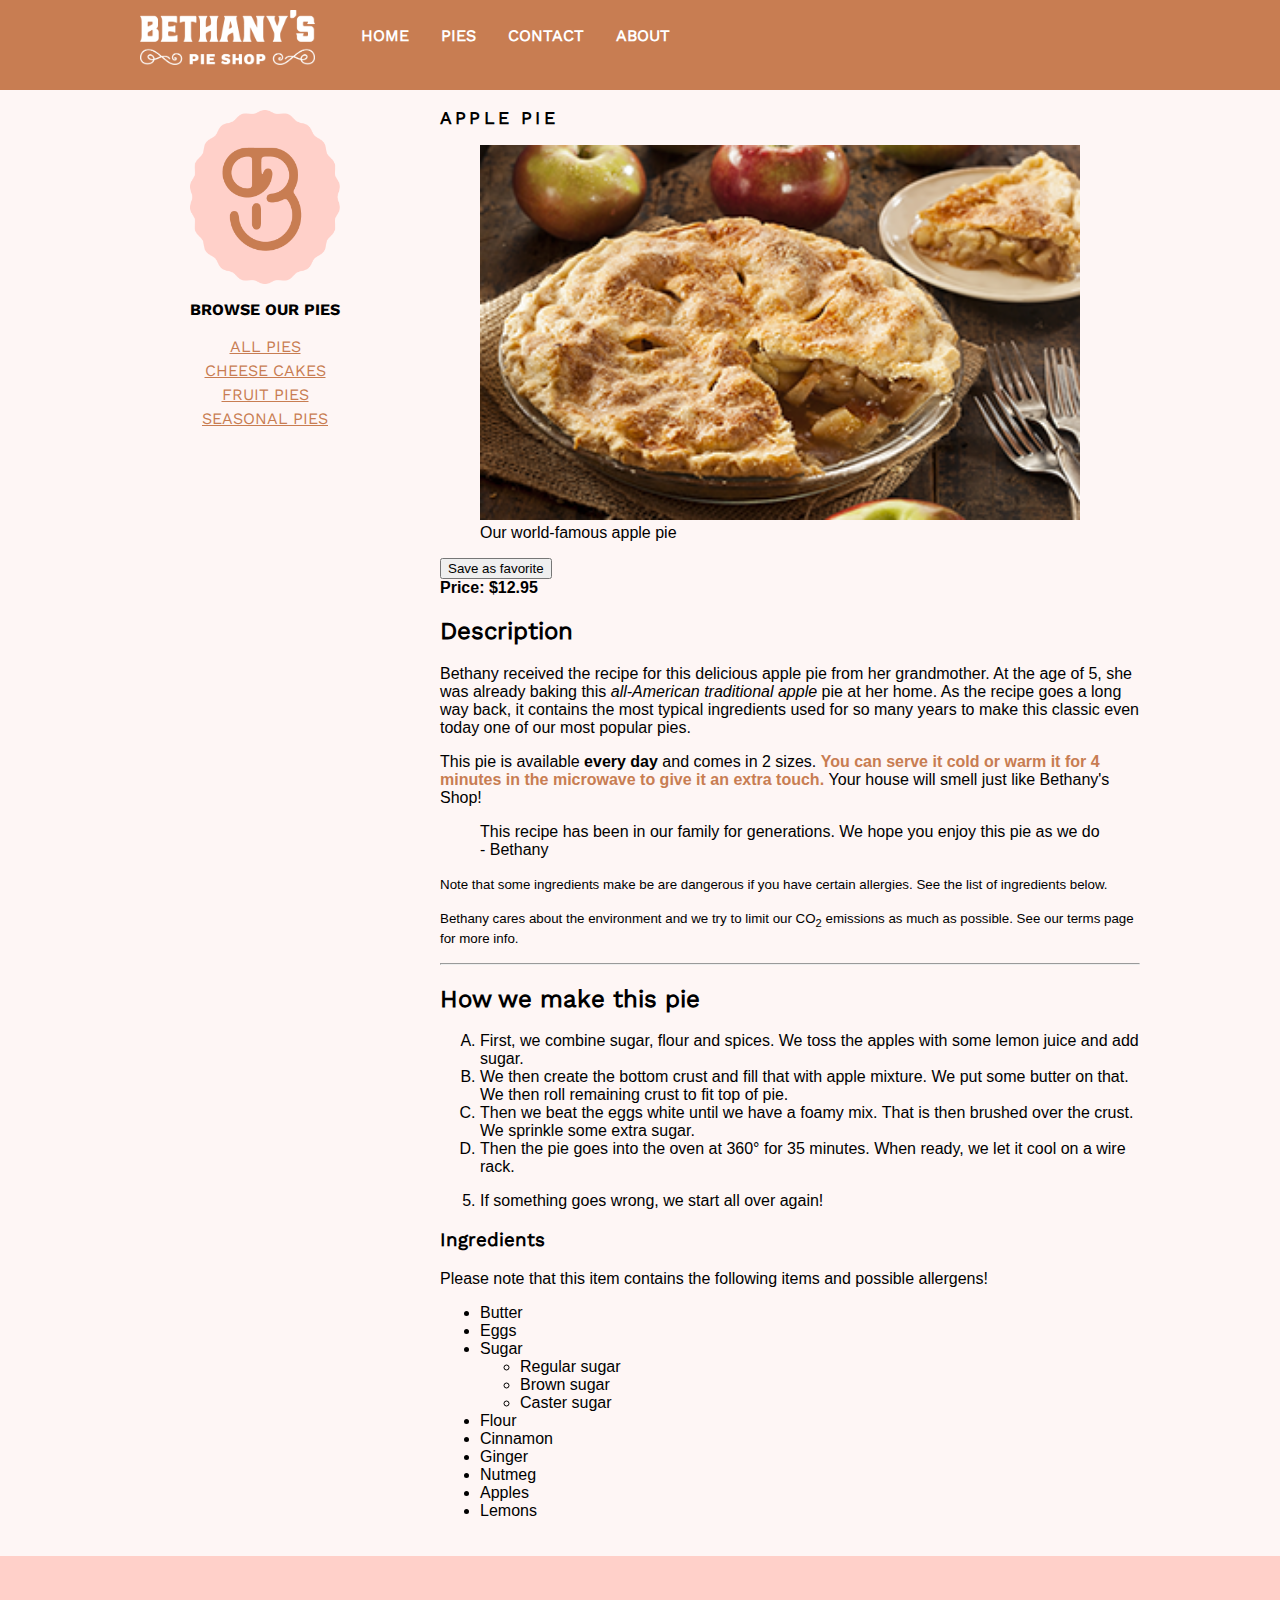
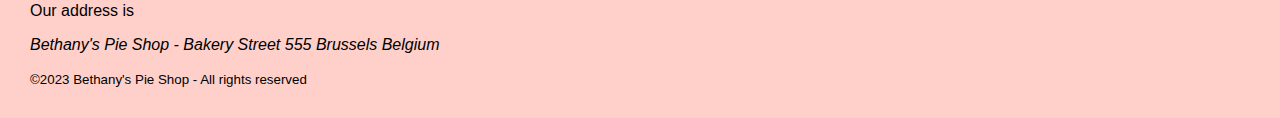
<file: applepie.html>
<!DOCTYPE html>
<html>

<head>
    <meta charset="utf-8">
    <meta name="author" content="Bethany's Pie Shop">
    <meta name="description" content="Store front for Bethany's Pie Shop">
    <meta name="viewport" content="width=device-width, initial-scale=1">
    <link rel="stylesheet" href="styles.css">
    <link rel="icon" type="image/png" href="favicon.png">

    <script>

        function save() {
            localStorage.setItem("applepie", true);
        }

        window.onload = function () {
            var favorite = document.getElementById('favorite');
            if (window.localStorage) {
                var storage = window.localStorage;
                if (storage.getItem('applepie') == 'true') {
                    favorite.innerHTML = "Apple pie is one of your favorites";
                }
            }
        }
    </script>
</head>

<body>
    <div id="wrapper">
        <header id="main-header">
            <nav>
                <ul>
                    <li><img src="images/logos/bethany-horizontal-logo.png" class="menu-logo" /></li>
                    <li><a href="index.html">HOME</a></li>
                    <li><a href="pieoverview.html">PIES</a></li>
                    <li><a href="contact.html">CONTACT</a></li>
                    <li><a href="about.html">ABOUT</a></li>
                </ul>
            </nav>
        </header>
        <div id="main-content">
            <aside id="left-menu">
                <a href="index.html"><img src="images/logos/bethany-badge-logo.png" width="150px" /></a>
                <header>
                    <p class="aside-header">Browse our pies</p>
                    <ul class="small-menu">
                        <li><a href="pieoverview.html">All pies</a></li>
                        <li><a href="cheesecakes.html">Cheese cakes</a></li>
                        <li><a href="fruitpies.html">Fruit pies</a></li>
                        <li><a href="seasonalpies.html">Seasonal pies</a></li>
                    </ul>
                </header>
            </aside>
            <main id="main">
                <article>
                    <header>
                        <p class="page-header-small">Apple pie</p>
                    </header>
                    <figure>
                        <a href="images/products/fruitpies/apple-pie.jpg" target="_blank"><img
                                src="images/products/fruitpies/apple-pie-small.jpg" width="600" alt="Apple pie"  /></a>
                        <figcaption>Our world-famous apple pie</figcaption>
                    </figure>
                    <button  type="button">Save as favorite</button>
                    <span id="favorite"></span>
                    <div>
                        <strong>Price: $12.95</strong>
                        <h2>Description</h2>
                        <p>
                            Bethany received the recipe for this delicious apple pie from her grandmother. At the age of
                            5,
                            she
                            was
                            already baking this <em>all-American traditional apple</em> pie at her home.
                            As the recipe goes a long way back, it contains the most typical ingredients used for so
                            many
                            years
                            to
                            make this classic even today one of our most popular pies.
                        </p>
                        <p>
                            This pie is available <strong>every day</strong> and comes in 2 sizes. <span
                                style="color:#c87d52; font-weight:bold ;">You can serve it cold or warm it for 4 minutes
                                in
                                the microwave to give it an extra touch. </span>Your house will smell just like
                            Bethany's
                            Shop!
                        </p>
                        <p>
                        <blockquote>
                            This recipe has been in our family for generations. We hope you enjoy this pie as we do -
                            Bethany
                        </blockquote>
                        </p>

                        <p><small>Note that some ingredients make be are dangerous if you have certain allergies. See
                                the
                                list
                                of ingredients below.</small></p>
                        <p><small>Bethany cares about the environment and we try to limit our CO<sub>2</sub> emissions
                                as
                                much
                                as possible. See our terms page for more info.</small></p>
                        <hr>

                        <h2>How we make this pie</h2>
                        <ol type="A">
                            <li>
                                First, we combine sugar, flour and spices. We toss the apples with some lemon juice and
                                add
                                sugar.
                            </li>
                            <li>We then create the bottom crust and fill that with apple mixture. We put some butter on
                                that. We
                                then roll remaining crust to fit top of pie.
                            </li>
                            <li>Then we beat the eggs white until we have a foamy mix. That is then brushed over the
                                crust.
                                We
                                sprinkle some extra sugar.
                            </li>
                            <li>Then the pie goes into the oven at 360° for 35 minutes. When ready, we let it cool on a
                                wire
                                rack.
                            </li>
                        </ol>

                        <ol start="5">
                            <li>If something goes wrong, we start all over again!</li>
                        </ol>

                        <h3>Ingredients</h3>
                        <p>Please note that this item contains the following items and possible allergens!</p>
                        <ul>
                            <li>Butter</li>
                            <li>Eggs</li>
                            <li>Sugar</li>
                            <ul>
                                <li>Regular sugar</li>
                                <li>Brown sugar</li>
                                <li>Caster sugar</li>
                            </ul>
                            <li>Flour</li>
                            <li>Cinnamon</li>
                            <li>Ginger</li>
                            <li>Nutmeg</li>
                            <li>Apples</li>
                            <li>Lemons</li>
                        </ul>
                    </div>


                </article>
            </main>
        </div>
        <footer>
            <p>Our address is
            <address>Bethany's Pie Shop - Bakery Street 555 Brussels Belgium</address>
            </p>
            <small>&copy;2023 Bethany's Pie Shop - All rights reserved</small>
            
        </footer>
    </div>
</body>

</html>
</file>
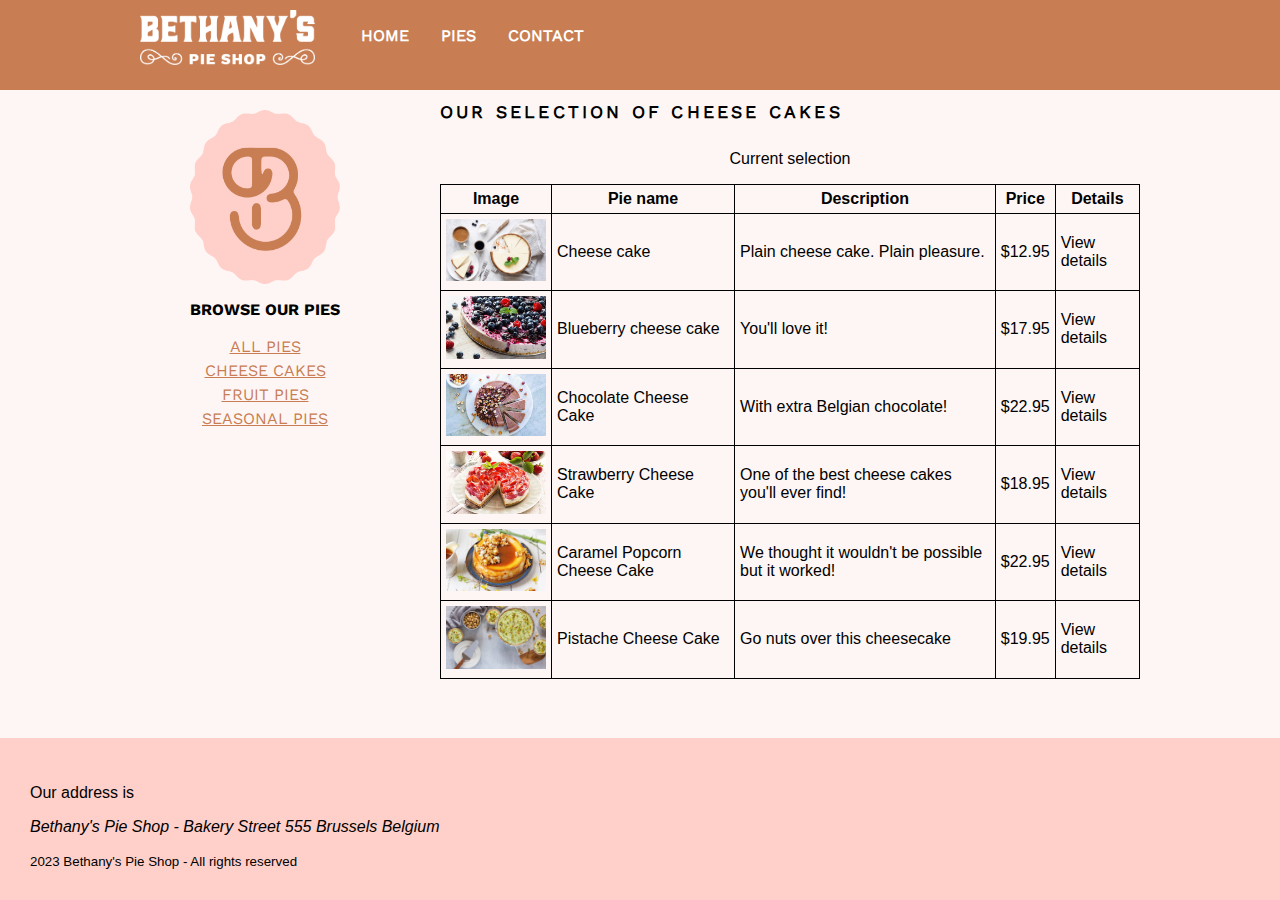
<file: cheesecakes.html>
<!DOCTYPE html>

<html>

<head>
    <meta charset="utf-8">
    <title>Welcome to Bethany' Pie Shop!</title>
    <meta name="author" content="Bethany's Pie Shop">
    <meta name="description" content="Store front for Bethany's Pie Shop">
    <meta name="viewport" content="width=device-width, initial-scale=1">
    <link rel="icon" type="image/png" href="favicon.png">
    <link rel="stylesheet" href="styles.css">


</head>

<body>
    <div id="wrapper">
        <header id="main-header">
            <nav>
                <ul>
                    <li><img src="images/logos/bethany-horizontal-logo.png" class="menu-logo" /></li>
                    <li><a href="index.html">HOME</a></li>
                    <li><a href="pieoverview.html">PIES</a></li>
                    <li><a href="contact.html">CONTACT</a></li>
                </ul>
            </nav>
        </header>
        <div id="main-content">
            <aside id="left-menu">
                <a href="index.html"><img src="images/logos/bethany-badge-logo.png" width="150px" /></a>
                <header>
                    <p class="aside-header">Browse our pies</p>
                    <ul class="small-menu">
                        <li><a href="pieoverview.html">All pies</a></li>
                        <li><a href="cheesecakes.html">Cheese cakes</a></li>
                        <li><a href="fruitpies.html">Fruit pies</a></li>
                        <li><a href="seasonalpies.html">Seasonal pies</a></li>
                    </ul>
                </header>
            </aside>
            <main id="main">
                <header>
                    <h1 class="page-header-small">Our selection of cheese cakes</h1>
                </header>
                <table>
                    <caption>
                        <p>Current selection</p>
                    </caption>
                    <thead>
                        <tr>
                            <th>Image</th>
                            <th>Pie name</th>
                            <th>Description</th>
                            <th>Price</th>
                            <th>Details</th>
                        </tr>
                    </thead>
                    <tbody>
                        <tr>
                            <td><img src="images/products/cheesecakes/cheesecake-small.jpg" width="100"></td>
                            <td>Cheese cake</td>
                            <td>Plain cheese cake. Plain pleasure.</td>
                            <td>$12.95</td>
                            <td>View details</td>
                        </tr>
                        <tr>
                            <td><img src="images/products/cheesecakes/blue-berry-cheesecake-small.jpg" width="100"></td>
                            <td>Blueberry cheese cake</td>
                            <td>You'll love it!</td>
                            <td>$17.95</td>
                            <td>View details</td>
                        </tr>
                        <tr>
                            <td><img src="images/products/cheesecakes/chocolate-cheesecake-small.jpg" width="100"></td>
                            <td>Chocolate Cheese Cake</td>
                            <td>With extra Belgian chocolate!</td>
                            <td>$22.95</td>
                            <td>View details</td>
                        </tr>
                        <tr>
                            <td><img src="images/products/cheesecakes/strawberry-cheesecake-small.jpg" width="100"></td>
                            <td>Strawberry Cheese Cake</td>
                            <td>One of the best cheese cakes you'll ever find!</td>
                            <td>$18.95</td>
                            <td>View details</td>
                        </tr>
                        <tr>
                            <td><img src="images/products/cheesecakes/caramel-popcorn-cheesecake.jpg" width="100"></td>
                            <td>Caramel Popcorn Cheese Cake</td>
                            <td>We thought it wouldn't be possible but it worked!</td>
                            <td>$22.95</td>
                            <td>View details</td>
                        </tr>
                        <tr>
                            <td><img src="images/products/cheesecakes/pistache-cheesecake-small.jpg" width="100"></td>
                            <td>Pistache Cheese Cake</td>
                            <td>Go nuts over this cheesecake</td>
                            <td>$19.95</td>
                            <td>View details</td>
                        </tr>
                    </tbody>
                </table>


            </main>
            
        </div>
        <footer>
            <p>Our address is
            <address>Bethany's Pie Shop - Bakery Street 555 Brussels Belgium</address>
            </p>
            <small>2023 Bethany's Pie Shop - All rights reserved</small>
        </footer>
    </div>
</body>

</html>
</file>
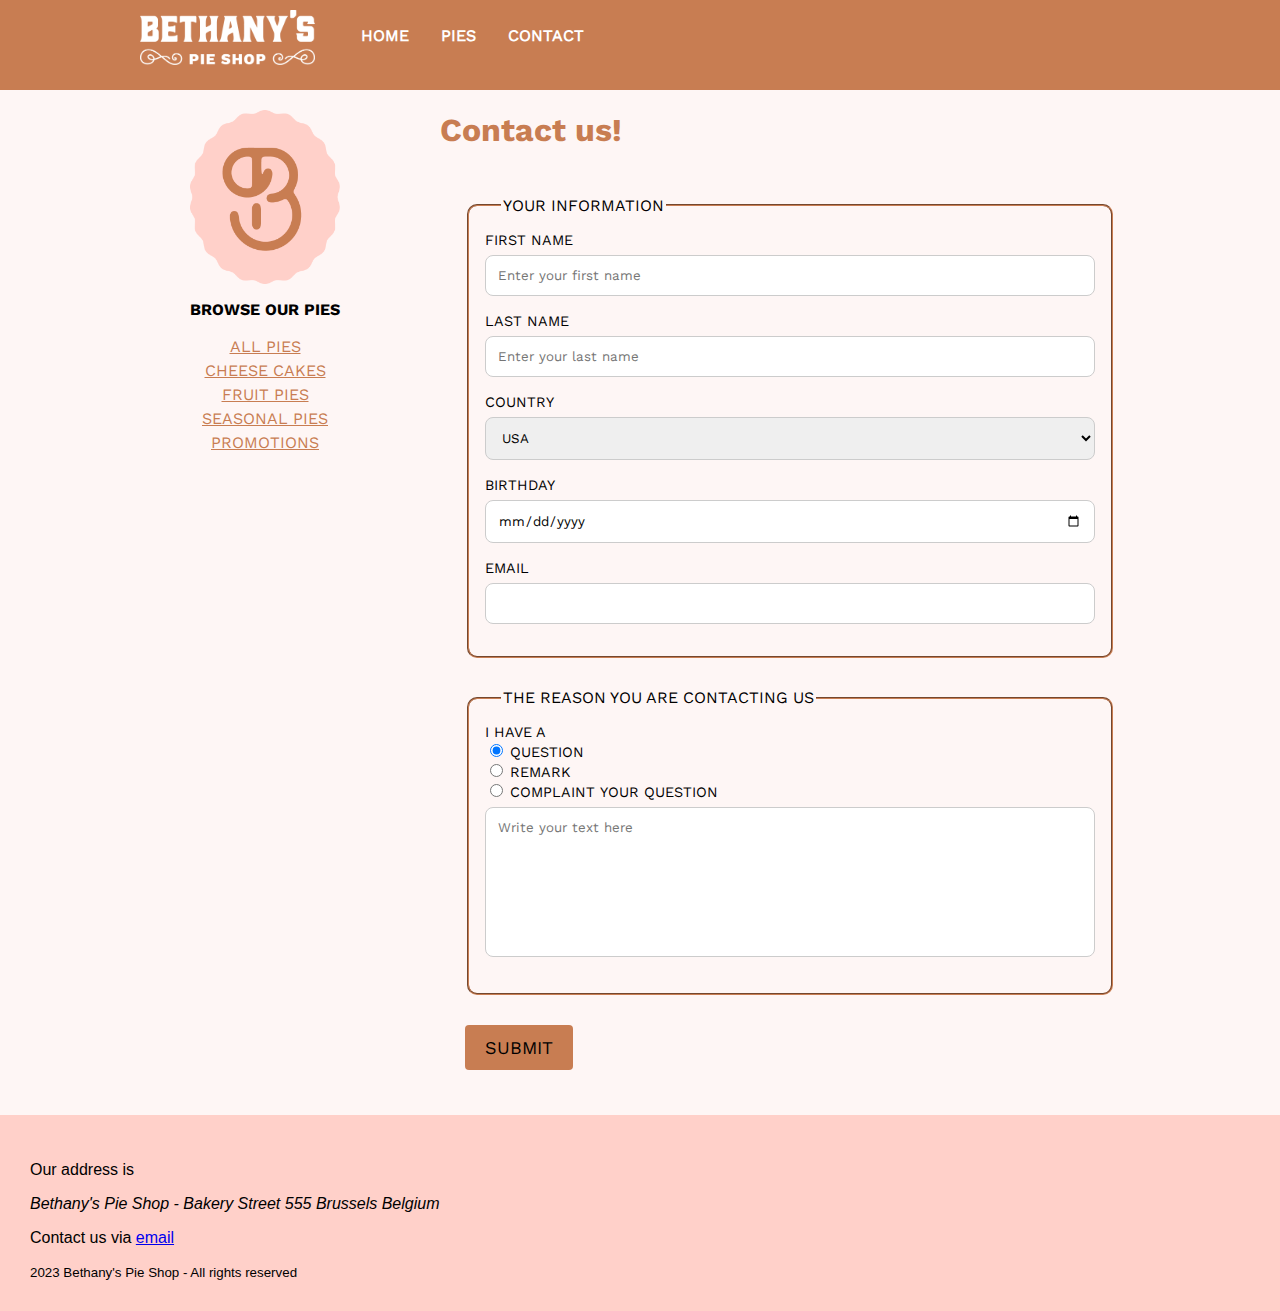
<file: contact.html>
<!DOCTYPE html>
<html>

<head>
    <meta charset="utf-8">
    <meta name="author" content="Bethany's Pie Shop">
    <meta name="description" content="Store front for Bethany's Pie Shop">
    <meta name="viewport" content="width=device-width, initial-scale=1">
    <link rel="stylesheet" href="styles.css">
    <link rel="icon" type="image/png" href="favicon.png">
</head>

<body>
    <div id="wrapper">
        <header id="main-header">
            <nav>
                <ul>
                    <li><img src="images/logos/bethany-horizontal-logo.png" class="menu-logo" /></li>
                    <li><a href="index.html">HOME</a></li>
                    <li><a href="pieoverview.html">PIES</a></li>
                    <li><a href="contact.html">CONTACT</a></li>
                </ul>
            </nav>
        </header>
        <div id="main-content">
            <aside id="left-menu">
                <a href="index.html"><img src="images/logos/bethany-badge-logo.png" width="150px" /></a>
                <header>
                    <p class="aside-header">Browse our pies</p>
                    <ul class="small-menu">
                        <li><a href="pieoverview.html">All pies</a></li>
                        <li><a href="cheesecakes.html">Cheese cakes</a></li>
                        <li><a href="fruitpies.html">Fruit pies</a></li>
                        <li><a href="seasonalpies.html">Seasonal pies</a></li>
                        <li><a href="#promos">Promotions</a></li>
                    </ul>
                </header>
            </aside>
            <main id="main">
                <h1>Contact us!</h1>
                <form action="contact.html" method="post" id="contactForm">
                    <fieldset>
                        <legend>Your information</legend>
                    <label for="firstname">First Name</label>
                    <input type="text" id="firstname" name="firstname" placeholder="Enter your first name">
                    <label for="lastname">Last Name</label>
                    <input type="text" id="lastname" name="lastname" placeholder="Enter your last name">
                    <label for="country">Country</label>
                    <select id="country" name="country">
                        <option value="usa">USA</option>
                        <option value="belgium">Belgium</option>
                        <option value="netherlands">Netherlands</option>
                    </select>

                    <label for="birthday">Birthday</label>
                    <input type="date" id="birthday" name="birthday">

                    <label for="email">Email</label>
                    <input type="email" id="email" name="email">
                    </fieldset>
                    <fieldset>
                        <legend>The reason you are contacting us</legend>
                    <label>I have a</label><br>
                    <input type="radio" id="question" name="contactReason" value="Question" checked>
                    <label for="question">Question</label><br>
                    <input type="radio" id="remark" name="contactReason" value="Remark">
                    <label for="remark">Remark</label><br>
                    <input type="radio" id="complaint" name="contactReason" value="Complaint">
                    <label for="complaint">Complaint</label>
                    <label for="question">Your question</label>
                    <textarea id="question" name="question" placeholder="Write your text here"
                        style="height:150px"></textarea>
                    </fieldset>
                    <input type="submit" value="Submit">
                </form>
            </main>
        </div>
        <footer>
            <p>Our address is
            <address>Bethany's Pie Shop - Bakery Street 555 Brussels Belgium</address>
            </p>
            <p>Contact us via <a href="mailto:info@bethanyspieshop.com">email</a></p>
            <small>2023 Bethany's Pie Shop - All rights reserved</small>
        </footer>
    </div>
    <script>
        function getData(form) {
            var formData = new FormData(form);
            var data = '';

            for (var pair of formData.entries()) {
                data += pair[0] + ": " + pair[1] + "\n";
            }

            alert(data);

        }

        document.getElementById("contactForm").addEventListener("submit", function (e) {
            e.preventDefault();
            getData(e.target);
        });

    </script>
</body>

</html>
</file>
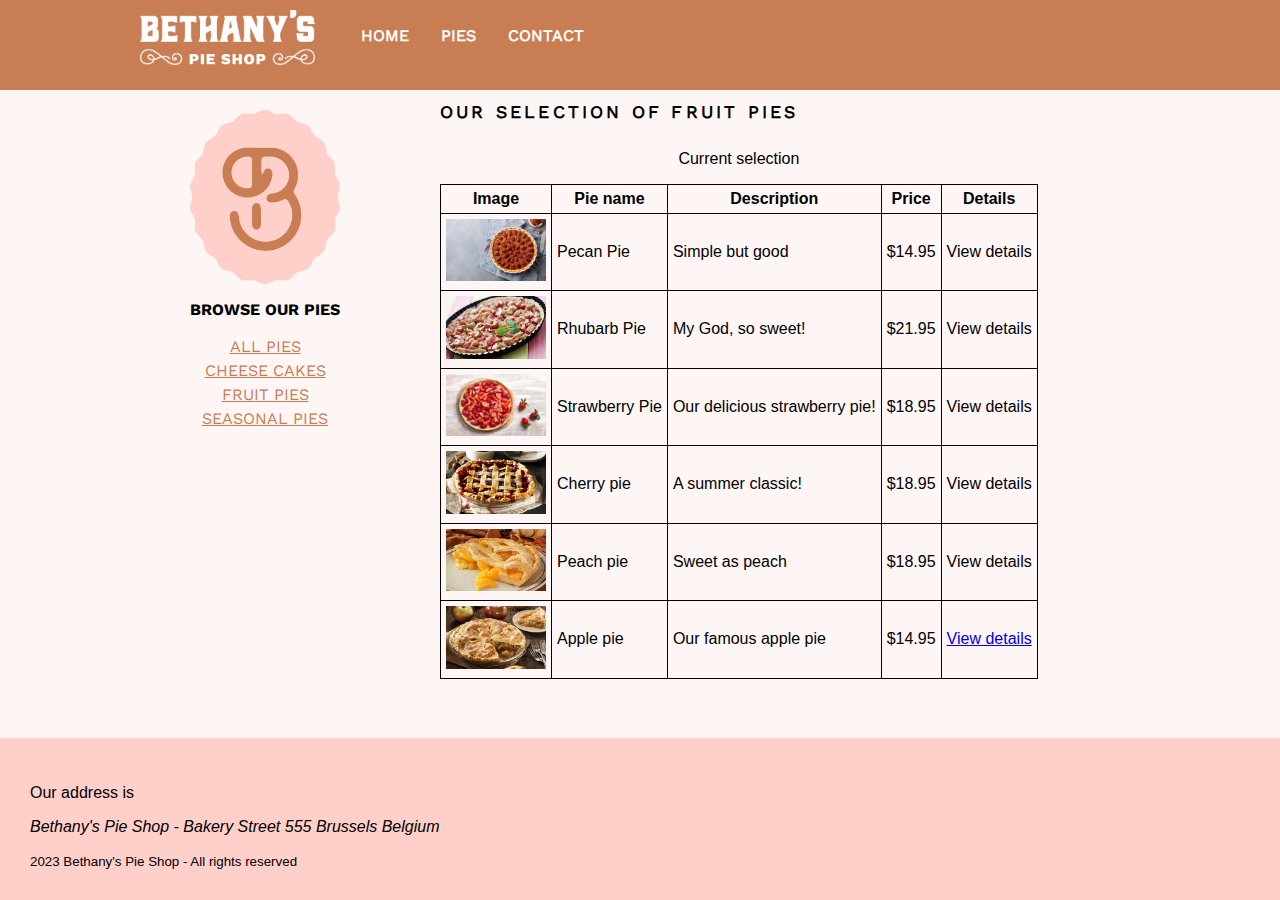
<file: fruitpies.html>
<!DOCTYPE html>

<html>

<head>
    <meta charset="utf-8">
    <title>Welcome to Bethany' Pie Shop!</title>
    <meta name="author" content="Bethany's Pie Shop">
    <meta name="description" content="Store front for Bethany's Pie Shop">
    <meta name="viewport" content="width=device-width, initial-scale=1">
    <link rel="icon" type="image/png" href="favicon.png">
    <link rel="stylesheet" href="styles.css">
  

</head>

<body>
    <div id="wrapper">
        <header id="main-header">
            <nav>
                <ul>
                    <li><img src="images/logos/bethany-horizontal-logo.png" class="menu-logo" /></li>
                    <li><a href="index.html">HOME</a></li>
                    <li><a href="pieoverview.html">PIES</a></li>
                    <li><a href="contact.html">CONTACT</a></li>
                </ul>
            </nav>
        </header>
        <div id="main-content">
            <aside id="left-menu">
                <a href="index.html"><img src="images/logos/bethany-badge-logo.png" width="150px" /></a>
                <header>
                    <p class="aside-header">Browse our pies</p>
                    <ul class="small-menu">
                        <li><a href="pieoverview.html">All pies</a></li>
                        <li><a href="cheesecakes.html">Cheese cakes</a></li>
                        <li><a href="fruitpies.html">Fruit pies</a></li>
                        <li><a href="seasonalpies.html">Seasonal pies</a></li>
                    </ul>
                </header>
            </aside>
            <main id="main">
                <header>
                    <h1 class="page-header-small">Our selection of fruit pies</h1>
                </header>
                <table>
                    <caption>
                        <p>Current selection</p>
                    </caption>
                    <thead>
                        <tr>
                            <th>Image</th>
                            <th>Pie name</th>
                            <th>Description</th>
                            <th>Price</th>
                            <th>Details</th>
                        </tr>
                    </thead>
                    <tbody>
                            <td><img src="images/products/fruitpies/pecan-pie-small.jpg" width="100"></td>
                            <td>Pecan Pie</td>
                            <td>Simple but good</td>
                            <td>$14.95</td>
                            <td>View details</td>
                        </tr>
                        <tr>
                            <td><img src="images/products/fruitpies/rhubarb-pie-small.jpg" width="100"></td>
                            <td>Rhubarb Pie</td>
                            <td>My God, so sweet!</td>
                            <td>$21.95</td>
                            <td>View details</td>
                        </tr>
                        <tr>
                            <td><img src="images/products/fruitpies/strawberry-pie-small.jpg" width="100"></td>
                            <td>Strawberry Pie</td>
                            <td>Our delicious strawberry pie!</td>
                            <td>$18.95</td>
                            <td>View details</td>
                        </tr>
                        <tr>
                            <td><img src="images/products/fruitpies/cherry-pie-small.jpg" width="100"></td>
                            <td>Cherry pie</td>
                            <td>A summer classic!</td>
                            <td>$18.95</td>
                            <td>View details</td>
                        </tr>
                        <tr>
                            <td><img src="images/products/fruitpies/peach-pie-small.jpg" width="100"></td>
                            <td>Peach pie</td>
                            <td>Sweet as peach</td>
                            <td>$18.95</td>
                            <td>View details</td>
                        </tr>
                        <tr>
                            <td><img src="images/products/fruitpies/apple-pie-small.jpg" width="100"></td>
                            <td>Apple pie</td>
                            <td>Our famous apple pie</td>
                            <td>$14.95</td>
                            <td><a href="applepie.html" target="_blank">View details</a></td>
                        </tr>
                    </tbody>
                </table>


            </main>

        </div>
        <footer>
            <p>Our address is
            <address>Bethany's Pie Shop - Bakery Street 555 Brussels Belgium</address>
            </p>
            <small>2023 Bethany's Pie Shop - All rights reserved</small>
        </footer>
    </div>
</body>

</html>
</file>
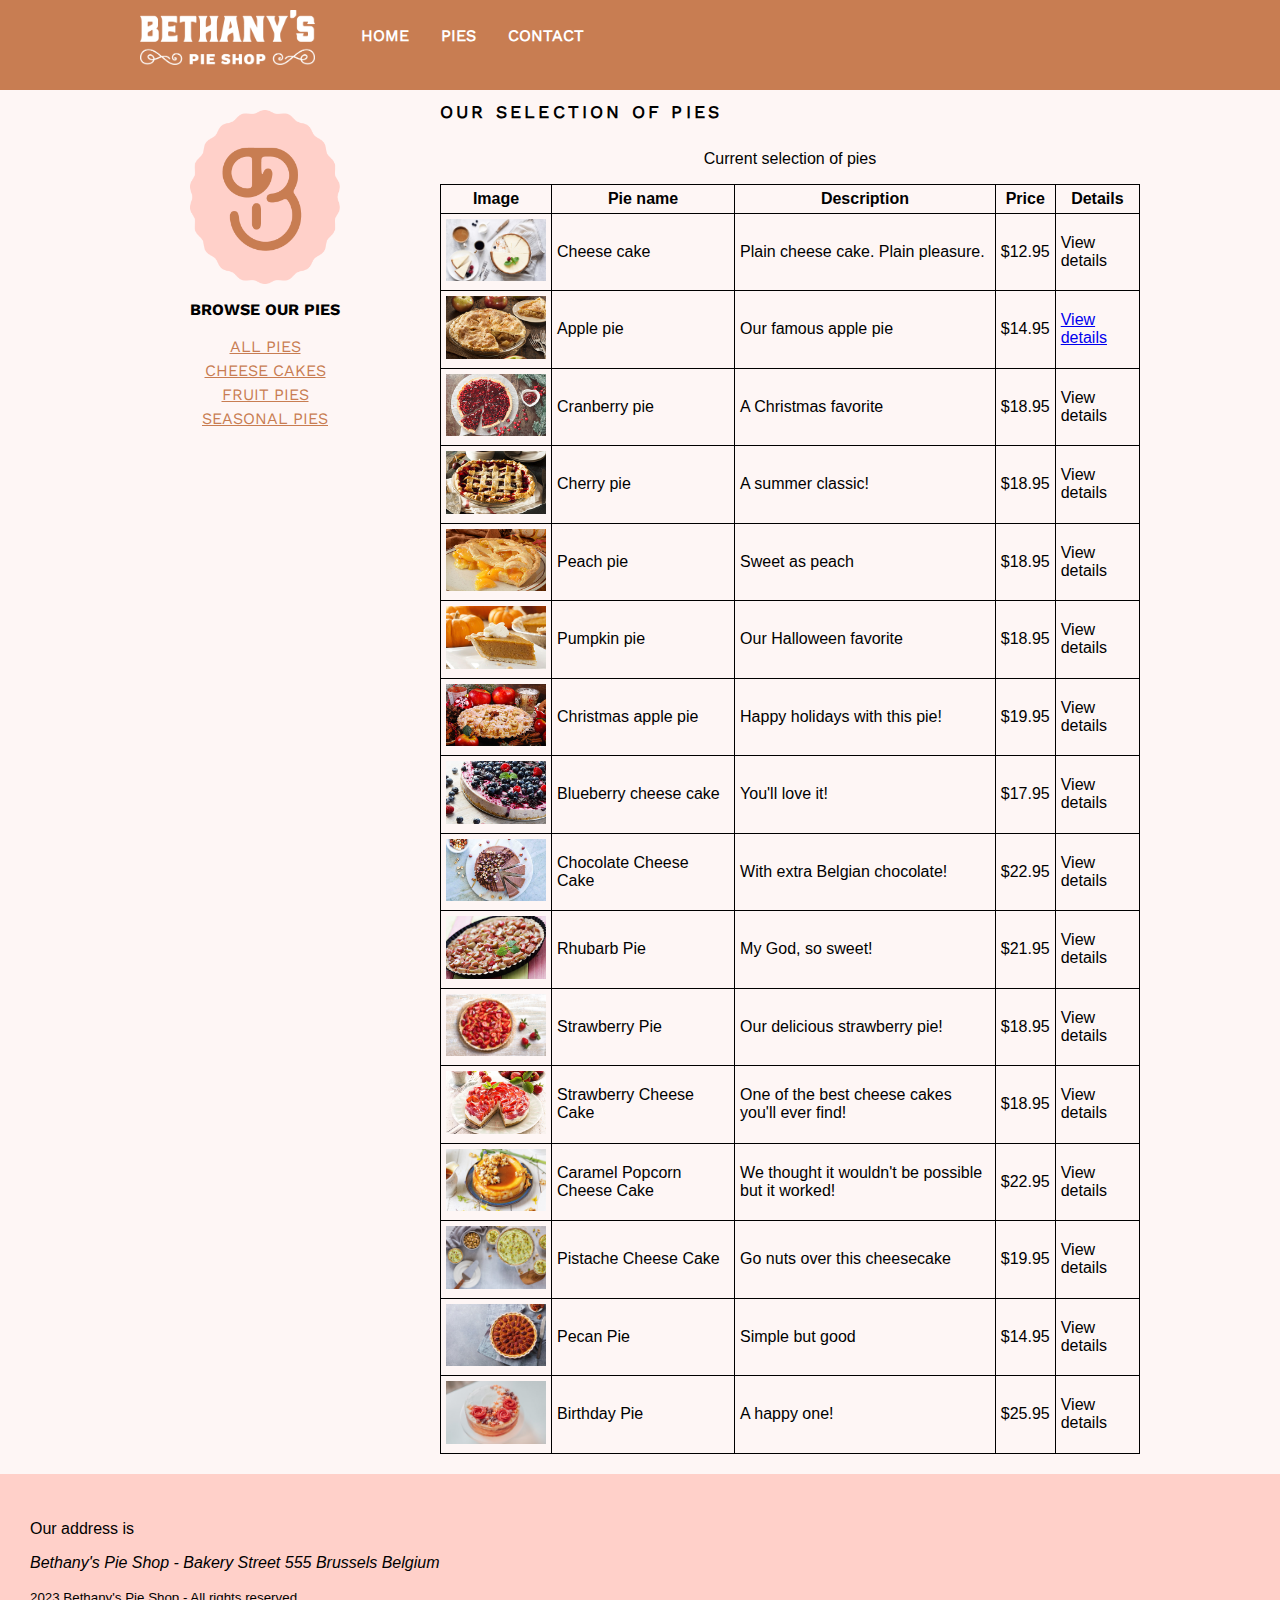
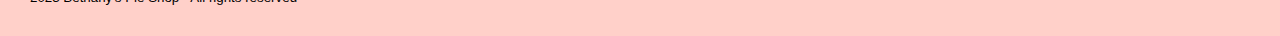
<file: pieoverview.html>
<!DOCTYPE html>
<html>

<head>
    <meta charset="utf-8">
    <meta name="author" content="Bethany's Pie Shop">
    <meta name="description" content="Store front for Bethany's Pie Shop">
    <meta name="viewport" content="width=device-width, initial-scale=1">
    <link rel="stylesheet" href="styles.css">
    <link rel="icon" type="image/png" href="favicon.png">
</head>

<body>
    <div id="wrapper">
        <header id="main-header">
            <nav>
                <ul>
                    <li><img src="images/logos/bethany-horizontal-logo.png" class="menu-logo" /></li>
                    <li><a href="index.html">HOME</a></li>
                    <li><a href="pieoverview.html">PIES</a></li>
                    <li><a href="contact.html">CONTACT</a></li>
                </ul>
            </nav>
        </header>
        <div id="main-content">
            <aside id="left-menu">
                <a href="index.html"><img src="images/logos/bethany-badge-logo.png" width="150px" /></a>
                <header>
                    <p class="aside-header">Browse our pies</p>
                    <ul class="small-menu">
                        <li><a href="pieoverview.html">All pies</a></li>
                        <li><a href="cheesecakes.html">Cheese cakes</a></li>
                        <li><a href="fruitpies.html">Fruit pies</a></li>
                        <li><a href="seasonalpies.html">Seasonal pies</a></li>
                    </ul>
                </header>
            </aside>
            <main id="main">
                <header>
                    <h1 class="page-header-small">Our selection of pies</h1>
                </header>
                <table>
                    <caption>
                        <p>Current selection of pies</p>
                    </caption>
                    <thead>
                        <tr>
                            <th>Image</th>
                            <th>Pie name</th>
                            <th>Description</th>
                            <th>Price</th>
                            <th>Details</th>
                        </tr>
                    </thead>

                    <tr>
                        <td><img src="images/products/cheesecakes/cheesecake-small.jpg" width="100"></td>
                        <td>Cheese cake</td>
                        <td>Plain cheese cake. Plain pleasure.</td>
                        <td>$12.95</td>
                        <td>View details</td>
                    </tr>
                    <tr>
                        <td><img src="images/products/fruitpies/apple-pie-small.jpg" width="100"></td>
                        <td>Apple pie</td>
                        <td>Our famous apple pie</td>
                        <td>$14.95</td>
                        <td><a href="applepie.html">View details</a></td>
                    </tr>
                    <tr>
                        <td><img src="images/products/Seasonal/cranberry-pie-small.jpg" width="100"></td>
                        <td>Cranberry pie</td>
                        <td>A Christmas favorite</td>
                        <td>$18.95</td>
                        <td>View details</td>
                    </tr>
                    <tr>
                        <td><img src="images/products/fruitpies/cherry-pie-small.jpg" width="100"></td>
                        <td>Cherry pie</td>
                        <td>A summer classic!</td>
                        <td>$18.95</td>
                        <td>View details</td>
                    </tr>
                    <tr>
                        <td><img src="images/products/fruitpies/peach-pie-small.jpg" width="100"></td>
                        <td>Peach pie</td>
                        <td>Sweet as peach</td>
                        <td>$18.95</td>
                        <td>View details</td>
                    </tr>
                    <tr>
                        <td><img src="images/products/Seasonal/pumpkin-pie-small.jpg" width="100"></td>
                        <td>Pumpkin pie</td>
                        <td>Our Halloween favorite</td>
                        <td>$18.95</td>
                        <td>View details</td>
                    </tr>
                    <tr>
                        <td><img src="images/products/Seasonal/christmas-applepie-small.jpg" width="100"></td>
                        <td>Christmas apple pie</td>
                        <td>Happy holidays with this pie!</td>
                        <td>$19.95</td>
                        <td>View details</td>
                    </tr>
                    <tr>
                        <td><img src="images/products/cheesecakes/blue-berry-cheesecake-small.jpg" width="100"></td>
                        <td>Blueberry cheese cake</td>
                        <td>You'll love it!</td>
                        <td>$17.95</td>
                        <td>View details</td>
                    </tr>
                    <tr>
                        <td><img src="images/products/cheesecakes/chocolate-cheesecake-small.jpg" width="100"></td>
                        <td>Chocolate Cheese Cake</td>
                        <td>With extra Belgian chocolate!</td>
                        <td>$22.95</td>
                        <td>View details</td>
                    </tr>
                    <tr>
                        <td><img src="images/products/fruitpies/rhubarb-pie-small.jpg" width="100"></td>
                        <td>Rhubarb Pie</td>
                        <td>My God, so sweet!</td>
                        <td>$21.95</td>
                        <td>View details</td>
                    </tr>
                    <tr>
                        <td><img src="images/products/fruitpies/strawberry-pie-small.jpg" width="100"></td>
                        <td>Strawberry Pie</td>
                        <td>Our delicious strawberry pie!</td>
                        <td>$18.95</td>
                        <td>View details</td>
                    </tr>
                    <tr>
                        <td><img src="images/products/cheesecakes/strawberry-cheesecake-small.jpg" width="100"></td>
                        <td>Strawberry Cheese Cake</td>
                        <td>One of the best cheese cakes you'll ever find!</td>
                        <td>$18.95</td>
                        <td>View details</td>
                    </tr>
                    <tr>
                        <td><img src="images/products/cheesecakes/caramel-popcorn-cheesecake.jpg" width="100"></td>
                        <td>Caramel Popcorn Cheese Cake</td>
                        <td>We thought it wouldn't be possible but it worked!</td>
                        <td>$22.95</td>
                        <td>View details</td>
                    </tr>
                    <tr>
                        <td><img src="images/products/cheesecakes/pistache-cheesecake-small.jpg" width="100"></td>
                        <td>Pistache Cheese Cake</td>
                        <td>Go nuts over this cheesecake</td>
                        <td>$19.95</td>
                        <td>View details</td>
                    </tr>
                    <tr>
                        <td><img src="images/products/fruitpies/pecan-pie-small.jpg" width="100"></td>
                        <td>Pecan Pie</td>
                        <td>Simple but good</td>
                        <td>$14.95</td>
                        <td>View details</td>
                    </tr>
                    <tr>
                        <td><img src="images/products/Seasonal/birthday-pie-small.jpg" width="100"></td>
                        <td>Birthday Pie</td>
                        <td>A happy one!</td>
                        <td>$25.95</td>
                        <td>View details</td>
                    </tr>
                </table>
            </main>
        </div>
        <footer>
            <p>Our address is
            <address>Bethany's Pie Shop - Bakery Street 555 Brussels Belgium</address>
            </p>
            <small>2023 Bethany's Pie Shop - All rights reserved</small>
        </footer>
    </div>
</body>

</html>
</file>
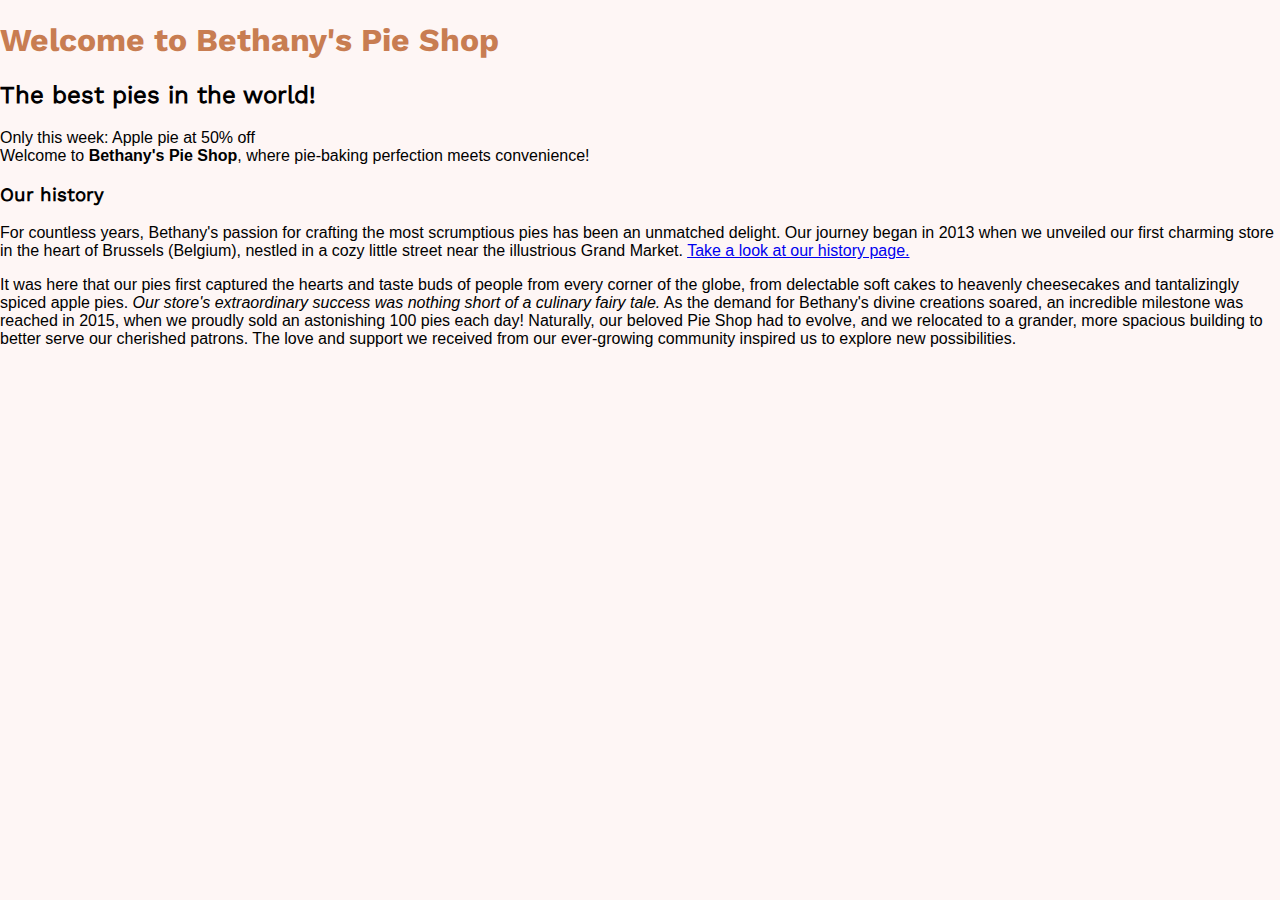
<file: playground .html>
<!DOCTYPE html>
<html>

<head>
    <meta charset="utf-8">
    <meta name="author" content="Bethany's Pie Shop">
    <meta name="description" content="Store front for Bethany's Pie Shop">
    <meta name="viewport" content="width=device-width, initial-scale=1">
    <link rel="stylesheet" href="styles.css">

</head>

<body>
    <h1>Welcome to Bethany's Pie Shop</h1>
    <h2>The best pies in the world!</h2>
    <div id="promo">Only this week: Apple pie at 50% off</div>
    <div class="intro-text">Welcome to <b>Bethany's Pie Shop</b>, where pie-baking perfection meets convenience!
        <h3>Our history</h3>
        For countless years, Bethany's passion for crafting the most scrumptious pies has been an unmatched delight. Our
        journey began in 2013 when we
        unveiled our first charming store in the heart of Brussels (Belgium), nestled in a cozy little street near the
        illustrious Grand Market.
        <a href="index.html">Take a look at our history page.</a>
    </div>
    <div class="main-content">
        <div class="separator">
            <p>
                It was here that our pies first captured the hearts and taste buds of people from every corner of the
                globe, from delectable soft cakes to heavenly cheesecakes and tantalizingly spiced apple
                pies. <i>Our store's extraordinary success was nothing short of a culinary fairy tale.</i>
                As the demand for Bethany's divine creations soared, an incredible milestone was reached in 2015, when
                we
                proudly sold an astonishing 100 pies each day! Naturally, our beloved Pie Shop had to evolve, and we
                relocated
                to a grander, more spacious building to better serve our cherished patrons. The love and support we
                received
                from our ever-growing community inspired us to explore new possibilities.
            </p>
        </div>
    </div>
</body>

</html>
</file>
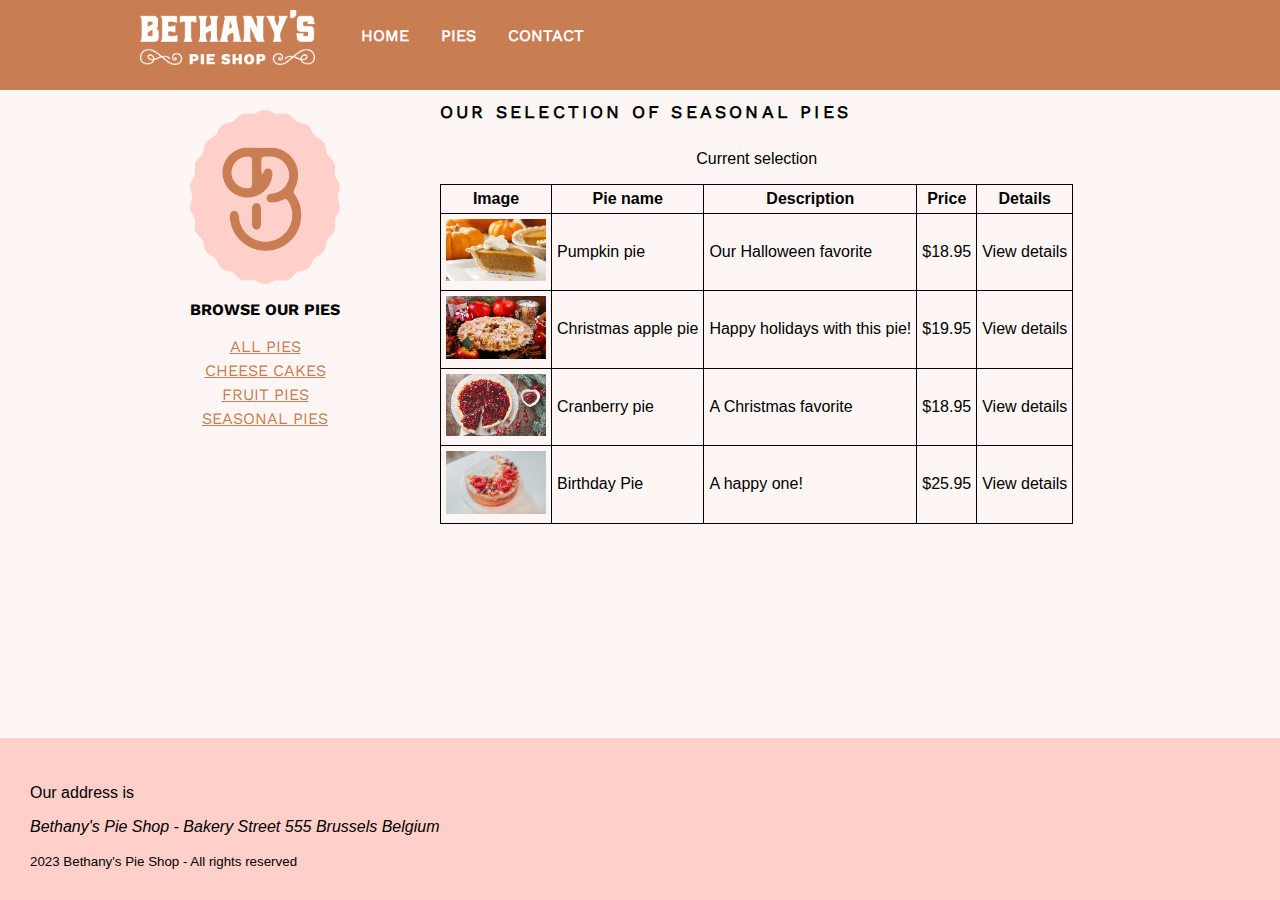
<file: seasonalpies.html>
<!DOCTYPE html>

<html>

<head>
    <meta charset="utf-8">
    <title>Welcome to Bethany' Pie Shop!</title>
    <meta name="author" content="Bethany's Pie Shop">
    <meta name="description" content="Store front for Bethany's Pie Shop">
    <meta name="viewport" content="width=device-width, initial-scale=1">
    <link rel="icon" type="image/png" href="favicon.png">
    <link rel="stylesheet" href="styles.css">
 

</head>

<body>
    <div id="wrapper">
        <header id="main-header">
            <nav>
                <ul>
                    <li><img src="images/logos/bethany-horizontal-logo.png" class="menu-logo" /></li>
                    <li><a href="index.html">HOME</a></li>
                    <li><a href="pieoverview.html">PIES</a></li>
                    <li><a href="contact.html">CONTACT</a></li>
                </ul>
            </nav>
        </header>
        <div id="main-content">
            <aside id="left-menu">
                <a href="index.html"><img src="images/logos/bethany-badge-logo.png" width="150px" /></a>
                <header>
                    <p class="aside-header">Browse our pies</p>
                    <ul class="small-menu">
                        <li><a href="pieoverview.html">All pies</a></li>
                        <li><a href="cheesecakes.html">Cheese cakes</a></li>
                        <li><a href="fruitpies.html">Fruit pies</a></li>
                        <li><a href="seasonalpies.html">Seasonal pies</a></li>
                    </ul>
                </header>
            </aside>
            <main id="main">
                <header>
                    <h1 class="page-header-small">Our selection of seasonal pies</h1>
                </header>
                <table>
                    <caption>
                        <p>Current selection</p>
                    </caption>
                    <thead>
                        <tr>
                            <th>Image</th>
                            <th>Pie name</th>
                            <th>Description</th>
                            <th>Price</th>
                            <th>Details</th>
                        </tr>
                    </thead>
                    <tbody>
                        <tr>
                            <td><img src="images/products/Seasonal/pumpkin-pie-small.jpg" width="100"></td>
                            <td>Pumpkin pie</td>
                            <td>Our Halloween favorite</td>
                            <td>$18.95</td>
                            <td>View details</td>
                        </tr>
                        <tr>
                            <td><img src="images/products/Seasonal/christmas-applepie-small.jpg" width="100"></td>
                            <td>Christmas apple pie</td>
                            <td>Happy holidays with this pie!</td>
                            <td>$19.95</td>
                            <td>View details</td>
                        </tr>
                        <tr>
                            <td><img src="images/products/Seasonal/cranberry-pie-small.jpg" width="100"></td>
                            <td>Cranberry pie</td>
                            <td>A Christmas favorite</td>
                            <td>$18.95</td>
                            <td>View details</td>
                        </tr>
                        <tr>
                            <td><img src="images/products/Seasonal/birthday-pie-small.jpg" width="100"></td>
                            <td>Birthday Pie</td>
                            <td>A happy one!</td>
                            <td>$25.95</td>
                            <td>View details</td>
                        </tr>
                    </tbody>
                </table>


            </main>

        </div>
        <footer>
            <p>Our address is
            <address>Bethany's Pie Shop - Bakery Street 555 Brussels Belgium</address>
            </p>
            <small>2023 Bethany's Pie Shop - All rights reserved</small>
        </footer>
    </div>
</body>

</html>
</file>
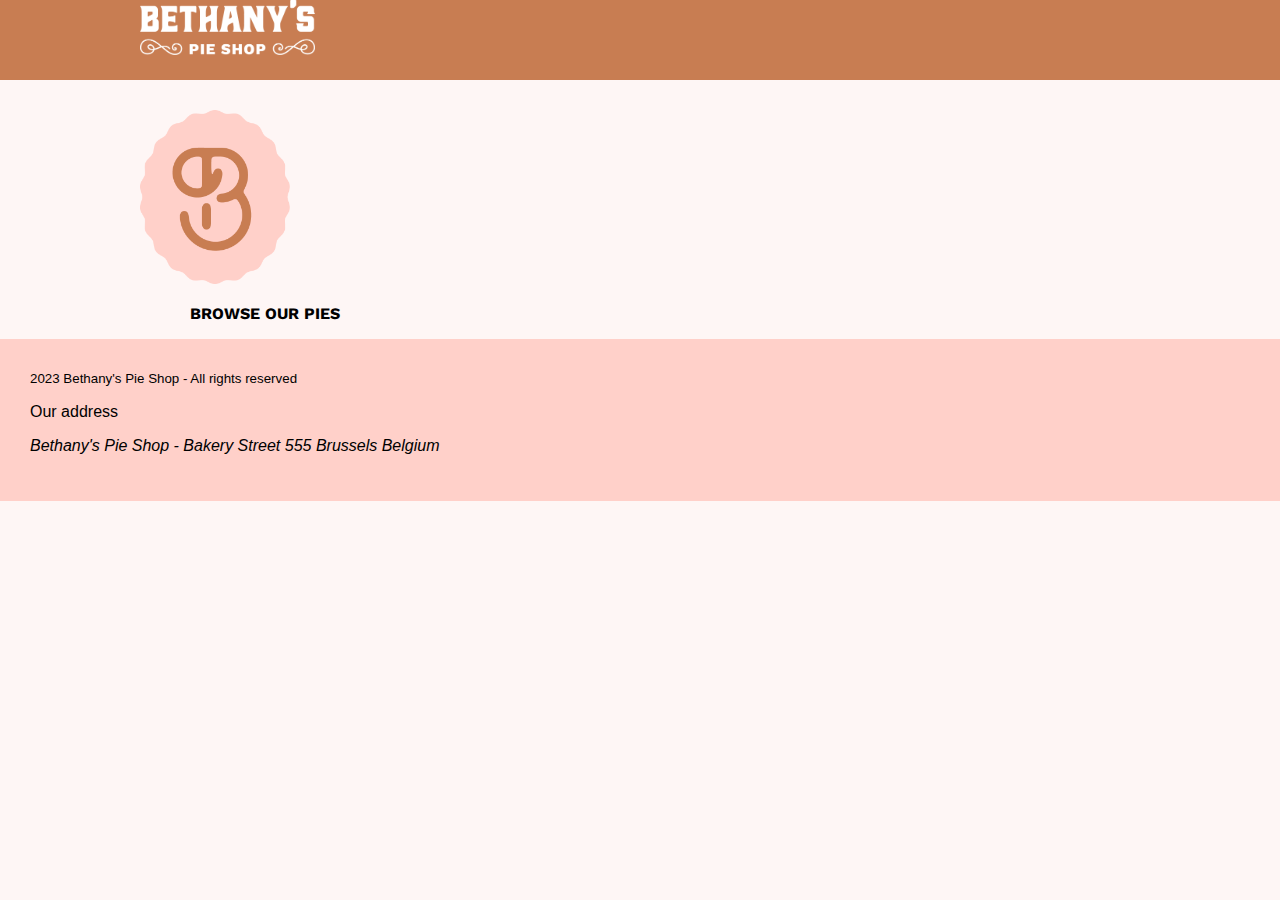
<file: template.html>
<!DOCTYPE html>
<html>
<head>
    <meta charset = "utf-8">
    <title> Welcome to Bethany's Pie Shop</title>


    
    <meta name="author" content="Bethany's Pie Shop">
    <meta name="description" content="Store front for Bethany's Pie Shop">
    <meta name="viewport" content="width=divice-width, initial-scale=1">
    <link rel="stylesheet" href="styles.css">
    <link rel="icon" type="image/png" href="favicon.png">

</head>
<body>
    <div if="wrapper">
        <header id="main-header">
            <nav><img src="images/logos/bethany-horizontal-logo.png" class="menu-logo"/>
            </nav>
        </header>
        <div id="main-content">
            <aside id="left-menu">
                <img src="images/logos/bethany-badge-logo.png" width="150px" />
                <header>
                    <p class="aside-header"> Browse our pies</p>       
                </header>
            </aside>
            <main id="main">
                
            </main>
        </div>
        <footer>
            <small> 2023 Bethany's Pie Shop - All rights reserved</small>
            <p>Our address 
            <address>Bethany's Pie Shop - Bakery Street 555 Brussels Belgium</address>
            </p>
        </footer>
    </div>
 
</body>


</html>

<!--  
    

    -->
</file>
<file: styles.css>
body {
    background-color: #fef6f5;
    font-family: 'Segoe UI', Tahoma, Geneva, Verdana, sans-serif;
    margin-top: 0px;
    margin-bottom: 0px;
    margin-left: auto;
    margin-right: auto;
}

/* Specific layout styles, for amongst others footer */
* {
    box-sizing: border-box
}

#wrapper {
    display: flex;
    flex-direction: column;
    justify-content: space-between;
    min-height: 100vh;
}


@font-face {
    font-family: WorkSansBold;
    src: url(fonts/WorkSans-Bold.ttf);
}

@font-face {
    font-family: WorkSansRegular;
    src: url(fonts/WorkSans-Regular.ttf);
}

h1 {
    font-size: 2em;
    color: #c87d52;
    font-family: WorkSansBold;
}

h2,
h3,
h4 {
    font-family: WorkSansRegular;
}

h2 {
    font-weight: bolder;
}

#promo-header {

    font-family: WorkSansBold;
    font-variant: small-caps;
}

nav {
    height: 80px;
    width: 1000px;
    margin: 0 auto 10px;
}

nav>ul {
    list-style-type: none;
    margin: 0;
    padding: 0;
    padding-top: 10px;
}

nav>ul>li {
    float: left;
}

nav>ul>li a {
    display: block;
    color: white;
    text-align: center;
    padding: 16px;
    text-decoration: none;
    font-weight: bold;
    font-family: WorkSansRegular;
}

nav>ul>li a:hover {
    color: #ffd0c9;
}

#main-header {
    background-color: #c87d52;
}

#main-content {
    width: 1000px;
    margin-left: auto;
    margin-right: auto;
    flex: 1;
}

#left-menu {
    float: left;
    width: 30%;
    padding-top: 20px;
    padding-right: 50px;
}

#left-menu>a>img {
    width: 150px;
    margin: auto;
    display: block;
    
}

#main {
    float: right;
    width: 70%;
    margin-bottom: 20px;
}

footer {
    clear: both;
    width: 100%;
    background-color: #ffd0c9;
    padding: 30px;
}

.menu-logo {
    width: 175px;
    margin-right: 30px;

}

table,
td,
th {
    border: 1px solid black;
    border-collapse: collapse;
    padding: 5px;
}


.page-header-small {

    font-family: WorkSansRegular;
    color: black;
    text-transform: uppercase;
    text-align: left;
    font-weight: bold;
    font-size: 1.1em;
    letter-spacing: 0.2rem;
}

.small-menu {
    list-style: none;
    text-align: center;
    padding: 0px;
}

.small-menu>li>a {
    font-family: WorkSansRegular;
    text-transform: uppercase;
    line-height: 1.5em;
    color: #c87d52;
}

.aside-header {
    text-align: center;
    font-family: WorkSansBold;
    text-transform: uppercase;

}

/* Form related */

form {
    padding: 25px;
}

input[type=text],
input[type=date],
input[type=email],
select,
textarea {
    width: 100%;
    padding: 12px;
    border: 1px solid #ccc;
    border-radius: 8px;
    box-sizing: border-box;
    margin-top: 6px;
    margin-bottom: 16px;
    resize: none;
    font-family: WorkSansRegular;

}

input[type=submit] {
    background-color: #c87d52;
    color: black;
    font-family: WorkSansRegular;
    text-transform: uppercase;
    font-size: large;
    padding: 12px 20px;
    border: none;
    border-radius: 4px;
    cursor: pointer;
}

label {
    font-family: WorkSansRegular;
    text-transform: uppercase;
    font-size: 0.9em;

}

fieldset {
    padding: 16px;
    border-radius: 10px;
    border-color: #c87d52;
    margin-bottom: 30px;
}

legend {
    margin-bottom: 0px;
    margin-left: 16px;
    font-family: WorkSansRegular;
    text-transform: uppercase;
}

/*
h2 {
    text-decoration: underline;
}

 #promo {
    background-color: brown;
    color: white;
    font-weight: bold;

}

.intro-text {
    font-size: small;
}

.intro-text h3 {
    font-size: 20px;
    color: #c87d52;
}

a:link {
    color: #c87d52;
}

a:visited {
    color: brown;
}

a:hover {
    color: #c87d52;

}

a:active {
    color: lightcoral;
}

.main-content > p {
    background-color: #c87d52;
} */
</file>
